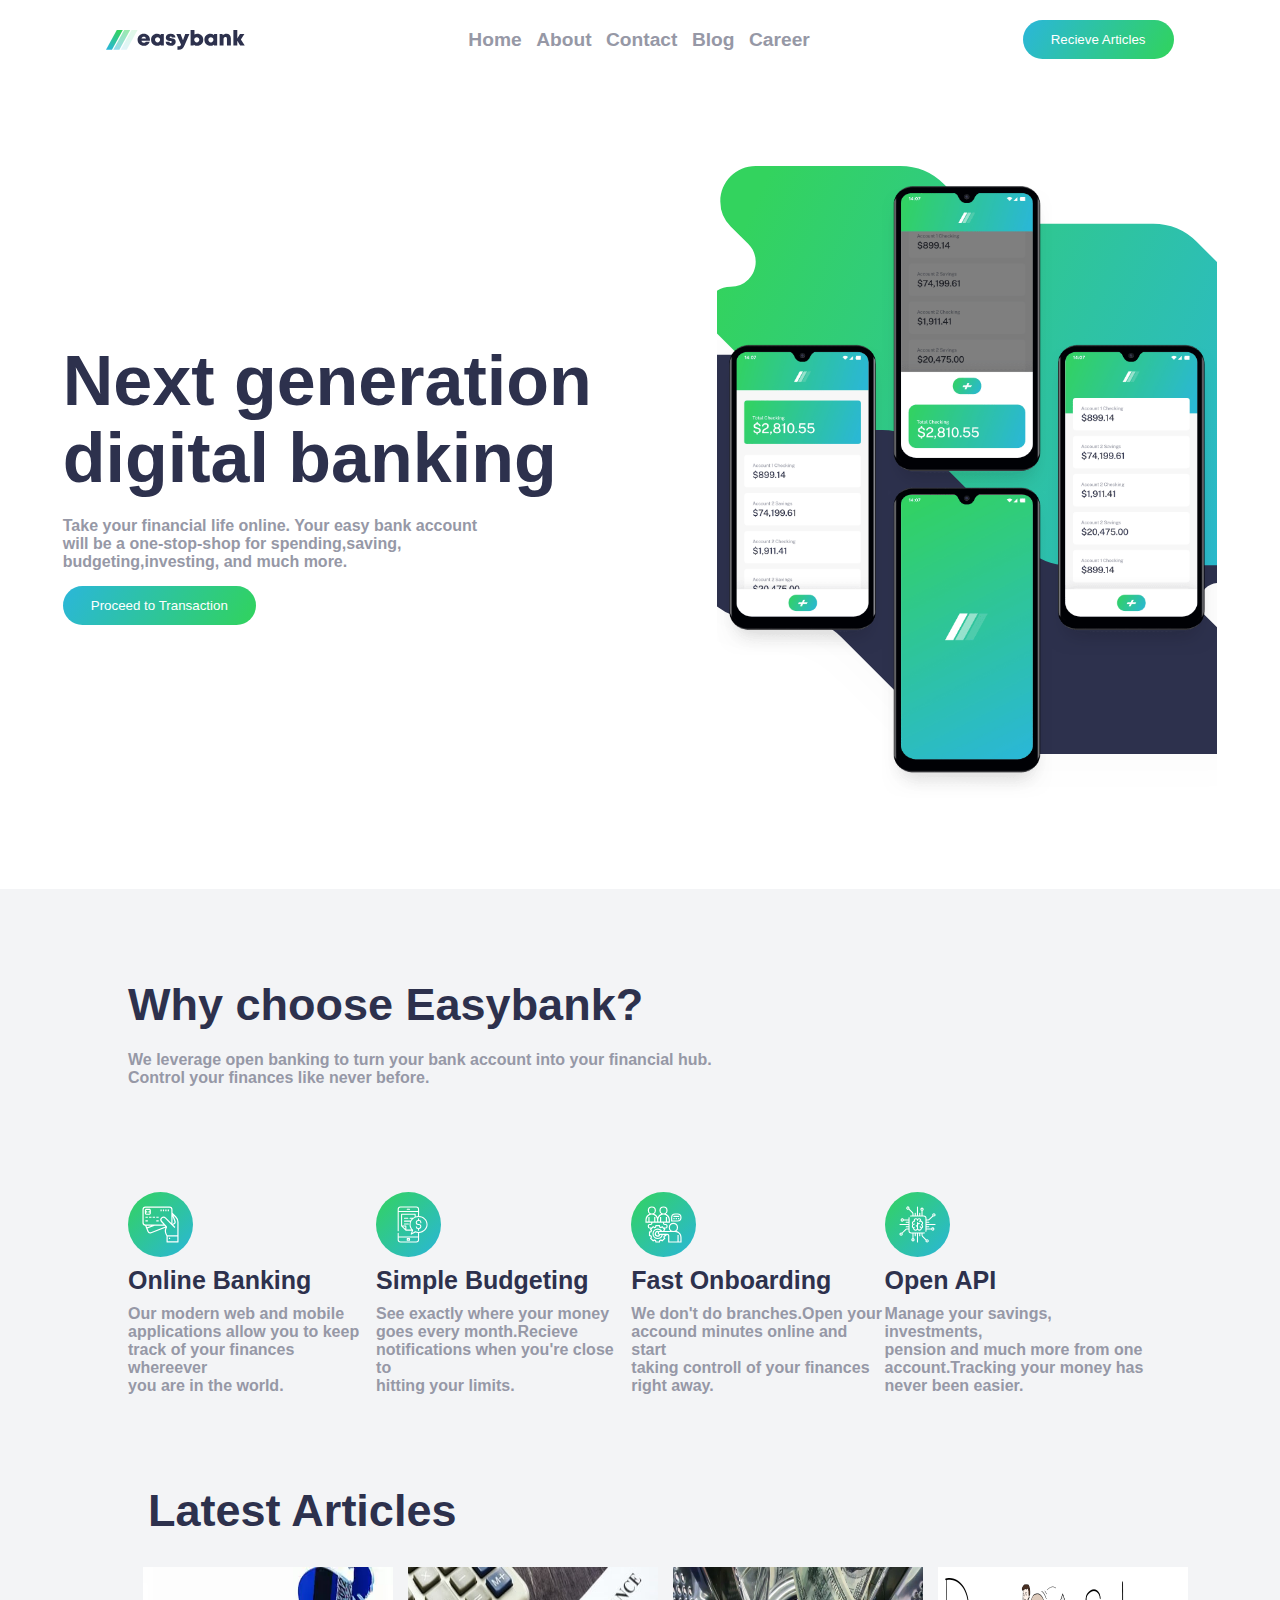
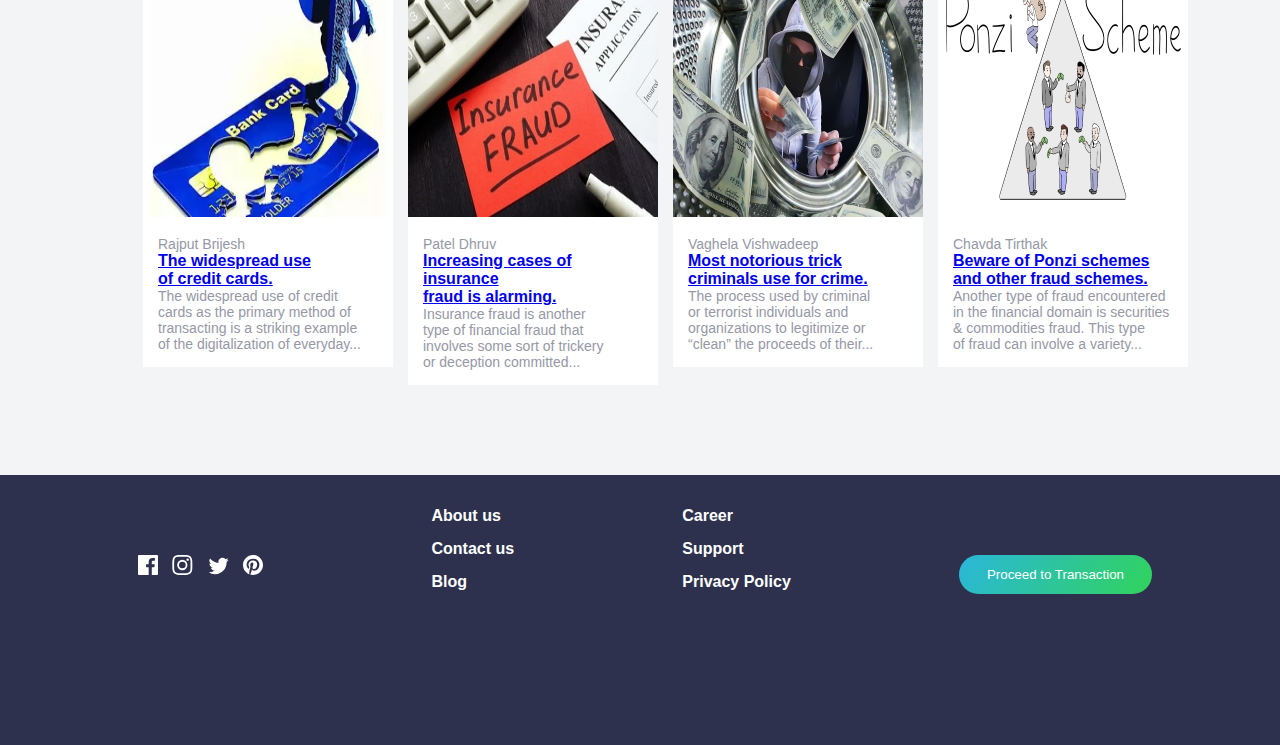
<file: index.html>
<!DOCTYPE html>
<html lang="en">
  <head>
    <meta charset="UTF-8" />
    <meta http-equiv="X-UA-Compatible" content="IE=edge" />
    <meta name="viewport" content="width=device-width, initial-scale=1.0" />
    <link rel="stylesheet" href="style.css" />
    <title>Easybank</title>
    <link rel="icon" type="image/x-icon" href="./images/favicon-32x32.png">
  </head>
  <body>
    <nav class="nav-bar">
      <img src="./images/logo.svg" alt="" />
      <div class="nav-items">
        <a href="#">Home</a>
        <a href="#">About</a>
        <a href="#">Contact</a>
        <a href="#">Blog</a>
        <a href="#">Career</a>
      </div>
      <a href="email-page.html">
      <button style="padding: 12px 28px;
      border: none;
      outline-width: 0;
      color: white;
      border-radius: 24px;
      cursor: pointer;
      font-weight: 400;
      background-image: linear-gradient(
        120deg,
        hsl(192, 70%, 51%),
        hsl(136, 65%, 51%)
      );">Recieve Articles</button>
      </a>
    </nav>
    <header class="hero-section">
      <div class="hero-text-container">
        <h1
          >Next generation<br />
          digital banking</h1
        >
        <p
          >Take your financial life online. Your easy bank account<br />
          will be a one-stop-shop for spending,saving,<br />budgeting,investing,
          and much more.</p
        ><a href="javascript: document.body.scrollIntoView(false);">
        <button style="padding: 12px 28px;
        border: none;
        outline-width: 0;
        color: white;
        border-radius: 24px;
        cursor: pointer;
        font-weight: 400;
        background-image: linear-gradient(
          120deg,
          hsl(192, 70%, 51%),
          hsl(136, 65%, 51%)
        );">Proceed to Transaction</button>
        </a>
      </div>
      <div class="hero-img-container">
        <img src="./images/image-mockups.png" alt="" />
      </div>
    </header>
    <div class="container">
      <section class="why-us">
        <h1>Why choose Easybank?</h1>
        <p
          >We leverage open banking to turn your bank account into your
          financial hub.<br />Control your finances like never before.</p
        >
      </section>
      <section class="features-section">
        <div class="feature-item">
          <img src="./images/icon-online.svg" alt="" />
          <h1>Online Banking</h1>
          <p
            >Our modern web and mobile<br />
            applications allow you to keep<br />
            track of your finances whereever<br />
            you are in the world.</p
          >
        </div>
        <div class="feature-item">
          <img src="./images/icon-budgeting.svg" alt="" />
          <h1>Simple Budgeting</h1>
          <p
            >See exactly where your money<br />
            goes every month.Recieve<br />
            notifications when you're close to<br />
            hitting your limits.
          </p></div
        >

        <div class="feature-item">
          <img src="./images/icon-onboarding.svg" alt="" />
          <h1>Fast Onboarding</h1>
          <p
            >We don't do branches.Open your<br />
            accound minutes online and start<br />
            taking controll of your finances<br />
            right away.</p
          >
        </div>
        <div class="feature-item">
          <img src="./images/icon-api.svg" alt="" />
          <h1>Open API</h1>
          <p
            >Manage your savings, investments,<br />
            pension and much more from one<br />
            account.Tracking your money has<br />
            never been easier.</p
          >
        </div>
      </section>
      <section class="blog-section">
        <h1>Latest Articles</h1>
        <div class="article-container">
          <div class="article">
            <img src="./images/credit.png" alt="" />
            <div class="content">
              <p>Rajput Brijesh</p>
              <a href="./Credit-Card.html">
              <h4
                >The widespread use<br />
                 of credit cards.</h4
              >
              </a>
              <p
                >The widespread use of credit<br />
                cards as the primary method of<br />
                transacting is a striking example<br />
                of the digitalization of everyday...</p
              >
            </div>
          </div>
          <div class="article">
            <img src="./images/insurance.jpg" alt="" />
            <div class="content">
              <p>Patel Dhruv</p>
              <a href="./Insurance.html">
              <h4
                >Increasing cases of insurance<br />
                fraud is alarming.</h4
              >
              </a>
              <p
                >Insurance fraud is another<br />
                type of financial fraud that<br />
                involves some sort of trickery<br />
                or deception committed...</p
              >
            </div>
          </div>
          <div class="article">
            <img src="./images/money-laundering.jpg" alt="" />
            <div class="content">
              <p>Vaghela Vishwadeep</p>
              <a href="./Money-Laundering.html">
              <h4>Most notorious trick<br />criminals use for crime.</h4>
            </a>
              <p
                >The process used by criminal<br />or terrorist individuals and
                <br />organizations to legitimize or <br />“clean” the proceeds of their...</p
              >
            </div>
          </div>
          <div class="article">
            <img src="./images/ponzi-scheme.png" alt="" />
            <div class="content">
              <p>Chavda Tirthak</p>
              <a href="./Ponzi-scheme.html">
              <h4>Beware of Ponzi schemes<br />and other fraud schemes.</h4>
            </a>
              <p
                >Another type of fraud encountered<br />
                 in the financial domain is securities<br />
                 & commodities fraud. This type <br />of fraud can involve a variety...</p
              >
            </div>
          </div>
        </div>
      </section>
    </div>
    <footer class="footer">
      <div class="footer-container">
        <div class="social-container">
          <img src="./images/icon-facebook.svg" alt="" />
          <img src="./images/icon-instagram.svg" alt="" />
          <img src="./images/icon-twitter.svg" alt="" />
          <img src="./images/icon-pinterest.svg" alt="" />
        </div>
        <div class="menu">
          <a href="#">About us</a>
          <a href="#">Contact us</a>
          <a href="#">Blog</a>
        </div>
        <div class="menu">
          <a href="#">Career</a>
          <a href="#">Support</a>
          <a href="#">Privacy Policy</a>
        </div>
        <button>Proceed to Transaction</button>
      </div>
    </footer>
  </body>
</html>
</file>
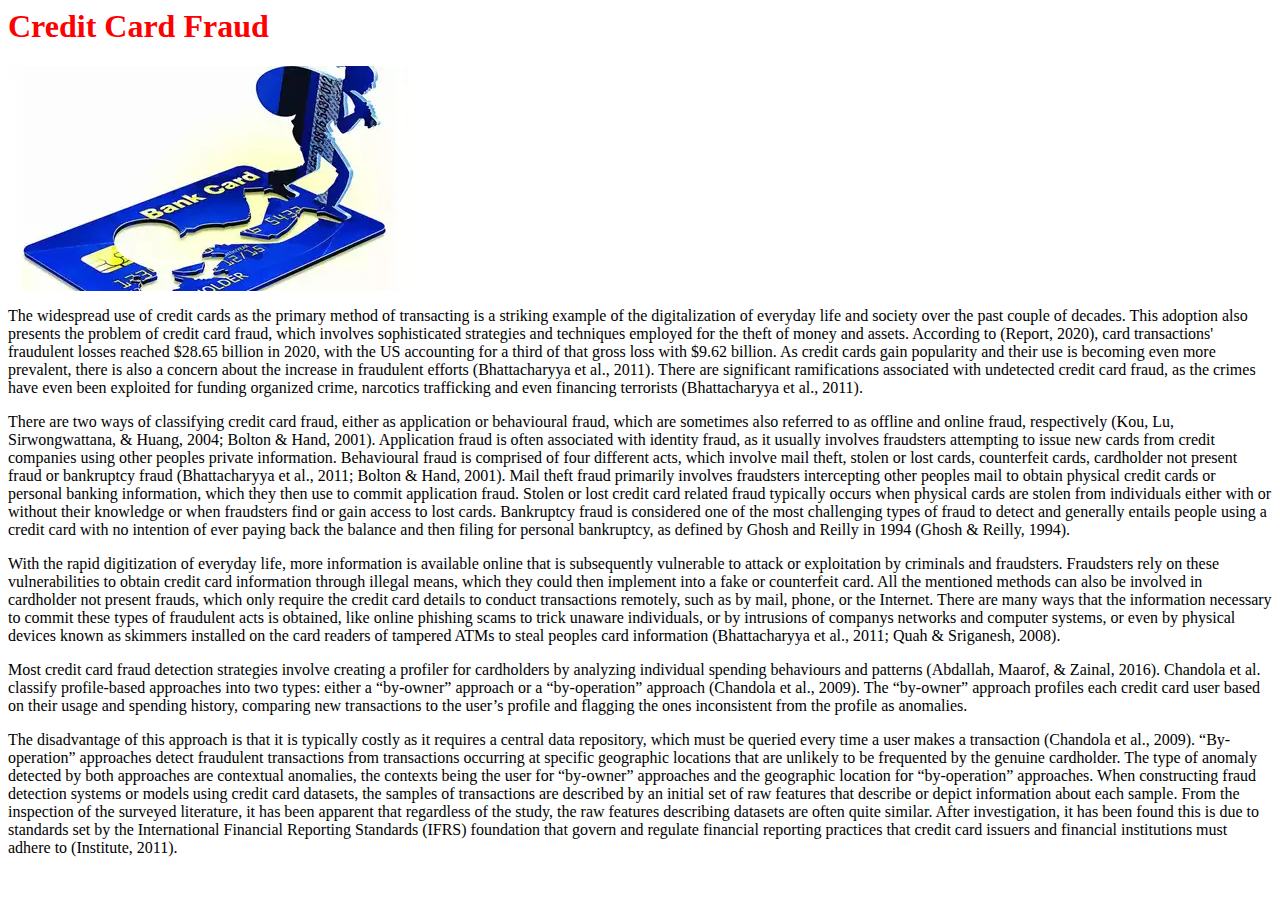
<file: Credit-Card.html>
<html>
    <head>
        <title>Credit Card Fraud</title>
    </head>
    <body>
        <h1 style="color: red;">Credit Card Fraud</h1>
        <img src="./images/credit.png" alt=""/>
        <p>
            The widespread use of credit cards as the primary method of transacting is a striking example of the digitalization of everyday life and society over the past couple of decades. This adoption also presents the problem of credit card fraud, which involves sophisticated strategies and techniques employed for the theft of money and assets. According to (Report, 2020), card transactions' fraudulent losses reached $28.65 billion in 2020, with the US accounting for a third of that gross loss with $9.62 billion. As credit cards gain popularity and their use is becoming even more prevalent, there is also a concern about the increase in fraudulent efforts (Bhattacharyya et al., 2011). There are significant ramifications associated with undetected credit card fraud, as the crimes have even been exploited for funding organized crime, narcotics trafficking and even financing terrorists (Bhattacharyya et al., 2011).
        </p>
        <p>
            There are two ways of classifying credit card fraud, either as application or behavioural fraud, which are sometimes also referred to as offline and online fraud, respectively (Kou, Lu, Sirwongwattana, & Huang, 2004; Bolton & Hand, 2001). Application fraud is often associated with identity fraud, as it usually involves fraudsters attempting to issue new cards from credit companies using other peoples private information. Behavioural fraud is comprised of four different acts, which involve mail theft, stolen or lost cards, counterfeit cards, cardholder not present fraud or bankruptcy fraud (Bhattacharyya et al., 2011; Bolton & Hand, 2001). Mail theft fraud primarily involves fraudsters intercepting other peoples mail to obtain physical credit cards or personal banking information, which they then use to commit application fraud. Stolen or lost credit card related fraud typically occurs when physical cards are stolen from individuals either with or without their knowledge or when fraudsters find or gain access to lost cards. Bankruptcy fraud is considered one of the most challenging types of fraud to detect and generally entails people using a credit card with no intention of ever paying back the balance and then filing for personal bankruptcy, as defined by Ghosh and Reilly in 1994 (Ghosh & Reilly, 1994).
        </p>
        <p>
            With the rapid digitization of everyday life, more information is available online that is subsequently vulnerable to attack or exploitation by criminals and fraudsters. Fraudsters rely on these vulnerabilities to obtain credit card information through illegal means, which they could then implement into a fake or counterfeit card. All the mentioned methods can also be involved in cardholder not present frauds, which only require the credit card details to conduct transactions remotely, such as by mail, phone, or the Internet. There are many ways that the information necessary to commit these types of fraudulent acts is obtained, like online phishing scams to trick unaware individuals, or by intrusions of companys networks and computer systems, or even by physical devices known as skimmers installed on the card readers of tampered ATMs to steal peoples card information (Bhattacharyya et al., 2011; Quah & Sriganesh, 2008).
        </p>
        <p>
            Most credit card fraud detection strategies involve creating a profiler for cardholders by analyzing individual spending behaviours and patterns (Abdallah, Maarof, & Zainal, 2016). Chandola et al. classify profile-based approaches into two types: either a “by-owner” approach or a “by-operation” approach (Chandola et al., 2009). The “by-owner” approach profiles each credit card user based on their usage and spending history, comparing new transactions to the user’s profile and flagging the ones inconsistent from the profile as anomalies.
        </p>
        <p>
            The disadvantage of this approach is that it is typically costly as it requires a central data repository, which must be queried every time a user makes a transaction (Chandola et al., 2009). “By-operation” approaches detect fraudulent transactions from transactions occurring at specific geographic locations that are unlikely to be frequented by the genuine cardholder. The type of anomaly detected by both approaches are contextual anomalies, the contexts being the user for “by-owner” approaches and the geographic location for “by-operation” approaches. When constructing fraud detection systems or models using credit card datasets, the samples of transactions are described by an initial set of raw features that describe or depict information about each sample. From the inspection of the surveyed literature, it has been apparent that regardless of the study, the raw features describing datasets are often quite similar. After investigation, it has been found this is due to standards set by the International Financial Reporting Standards (IFRS) foundation that govern and regulate financial reporting practices that credit card issuers and financial institutions must adhere to (Institute, 2011).
        </p>
    </body>
</html>
</file>
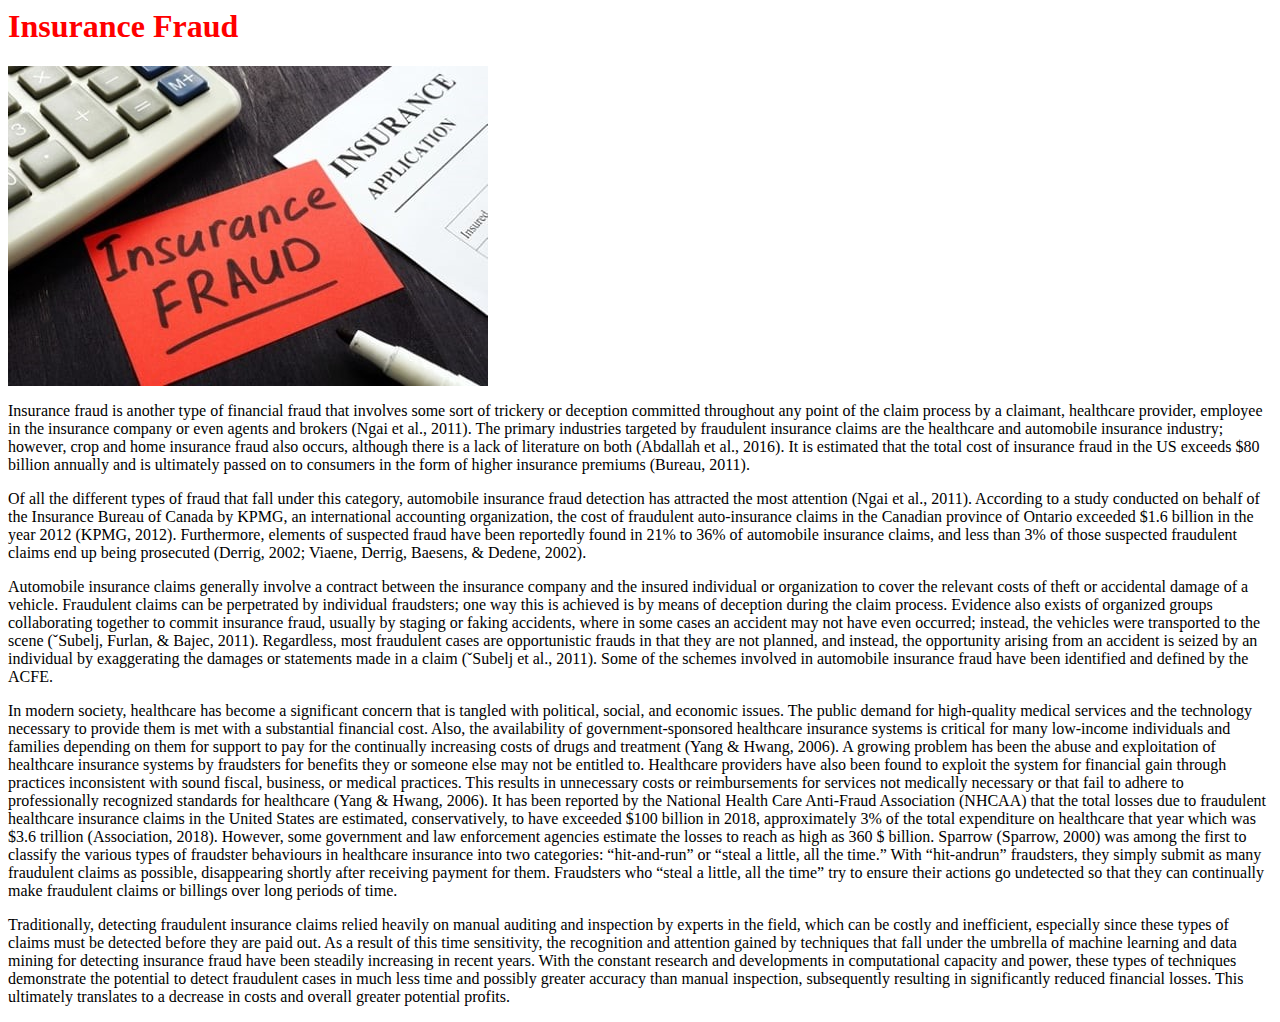
<file: Insurance.html>
<html>
    <head>
        <title>Insurance Fraud</title>
    </head>
    <body>
        <h1 style="color: red;">Insurance Fraud</h1>
        <img src="./images/insurance.jpg" alt=""/>
        <p>
            Insurance fraud is another type of financial fraud that involves some
            sort of trickery or deception committed throughout any point of the
            claim process by a claimant, healthcare provider, employee in the insurance
            company or even agents and brokers (Ngai et al., 2011). The
            primary industries targeted by fraudulent insurance claims are the
            healthcare and automobile insurance industry; however, crop and home
            insurance fraud also occurs, although there is a lack of literature on both
            (Abdallah et al., 2016). It is estimated that the total cost of insurance
            fraud in the US exceeds $80 billion annually and is ultimately passed on
            to consumers in the form of higher insurance premiums (Bureau, 2011).        </p>
        <p>
            Of all the different types of fraud that fall under this category,
            automobile insurance fraud detection has attracted the most attention
            (Ngai et al., 2011). According to a study conducted on behalf of the
            Insurance Bureau of Canada by KPMG, an international accounting organization,
            the cost of fraudulent auto-insurance claims in the Canadian
            province of Ontario exceeded $1.6 billion in the year 2012 (KPMG,
            2012). Furthermore, elements of suspected fraud have been reportedly
            found in 21% to 36% of automobile insurance claims, and less than 3%
            of those suspected fraudulent claims end up being prosecuted (Derrig,
            2002; Viaene, Derrig, Baesens, & Dedene, 2002).        </p>
        <p>
            Automobile insurance claims generally involve a contract between
            the insurance company and the insured individual or organization to
            cover the relevant costs of theft or accidental damage of a vehicle.
            Fraudulent claims can be perpetrated by individual fraudsters; one way
            this is achieved is by means of deception during the claim process. Evidence
            also exists of organized groups collaborating together to commit
            insurance fraud, usually by staging or faking accidents, where in some
            cases an accident may not have even occurred; instead, the vehicles were
            transported to the scene (ˇSubelj, Furlan, & Bajec, 2011). Regardless,
            most fraudulent cases are opportunistic frauds in that they are not
            planned, and instead, the opportunity arising from an accident is seized
            by an individual by exaggerating the damages or statements made in a
            claim (ˇSubelj et al., 2011). Some of the schemes involved in automobile
            insurance fraud have been identified and defined by the ACFE.        </p>
        <p>
            In modern society, healthcare has become a significant concern that
            is tangled with political, social, and economic issues. The public demand
            for high-quality medical services and the technology necessary to provide
            them is met with a substantial financial cost. Also, the availability
            of government-sponsored healthcare insurance systems is critical for
            many low-income individuals and families depending on them for support
            to pay for the continually increasing costs of drugs and treatment
            (Yang & Hwang, 2006). A growing problem has been the abuse and
            exploitation of healthcare insurance systems by fraudsters for benefits
            they or someone else may not be entitled to. Healthcare providers have
            also been found to exploit the system for financial gain through practices
            inconsistent with sound fiscal, business, or medical practices. This results
            in unnecessary costs or reimbursements for services not medically
            necessary or that fail to adhere to professionally recognized standards for healthcare (Yang & Hwang, 2006). It has been reported by the National
            Health Care Anti-Fraud Association (NHCAA) that the total losses
            due to fraudulent healthcare insurance claims in the United States are
            estimated, conservatively, to have exceeded $100 billion in 2018,
            approximately 3% of the total expenditure on healthcare that year
            which was $3.6 trillion (Association, 2018). However, some government
            and law enforcement agencies estimate the losses to reach as high as 360
            $ billion. Sparrow (Sparrow, 2000) was among the first to classify the
            various types of fraudster behaviours in healthcare insurance into two
            categories: “hit-and-run” or “steal a little, all the time.” With “hit-andrun”
            fraudsters, they simply submit as many fraudulent claims as
            possible, disappearing shortly after receiving payment for them.
            Fraudsters who “steal a little, all the time” try to ensure their actions go
            undetected so that they can continually make fraudulent claims or
            billings over long periods of time.        </p>
        <p>
            Traditionally, detecting fraudulent insurance claims relied heavily
            on manual auditing and inspection by experts in the field, which can be
            costly and inefficient, especially since these types of claims must be
            detected before they are paid out. As a result of this time sensitivity, the
            recognition and attention gained by techniques that fall under the umbrella
            of machine learning and data mining for detecting insurance fraud
            have been steadily increasing in recent years. With the constant research
            and developments in computational capacity and power, these types of
            techniques demonstrate the potential to detect fraudulent cases in much
            less time and possibly greater accuracy than manual inspection, subsequently
            resulting in significantly reduced financial losses. This ultimately
            translates to a decrease in costs and overall greater potential
            profits.        </p>
    </body>
</html>
</file>
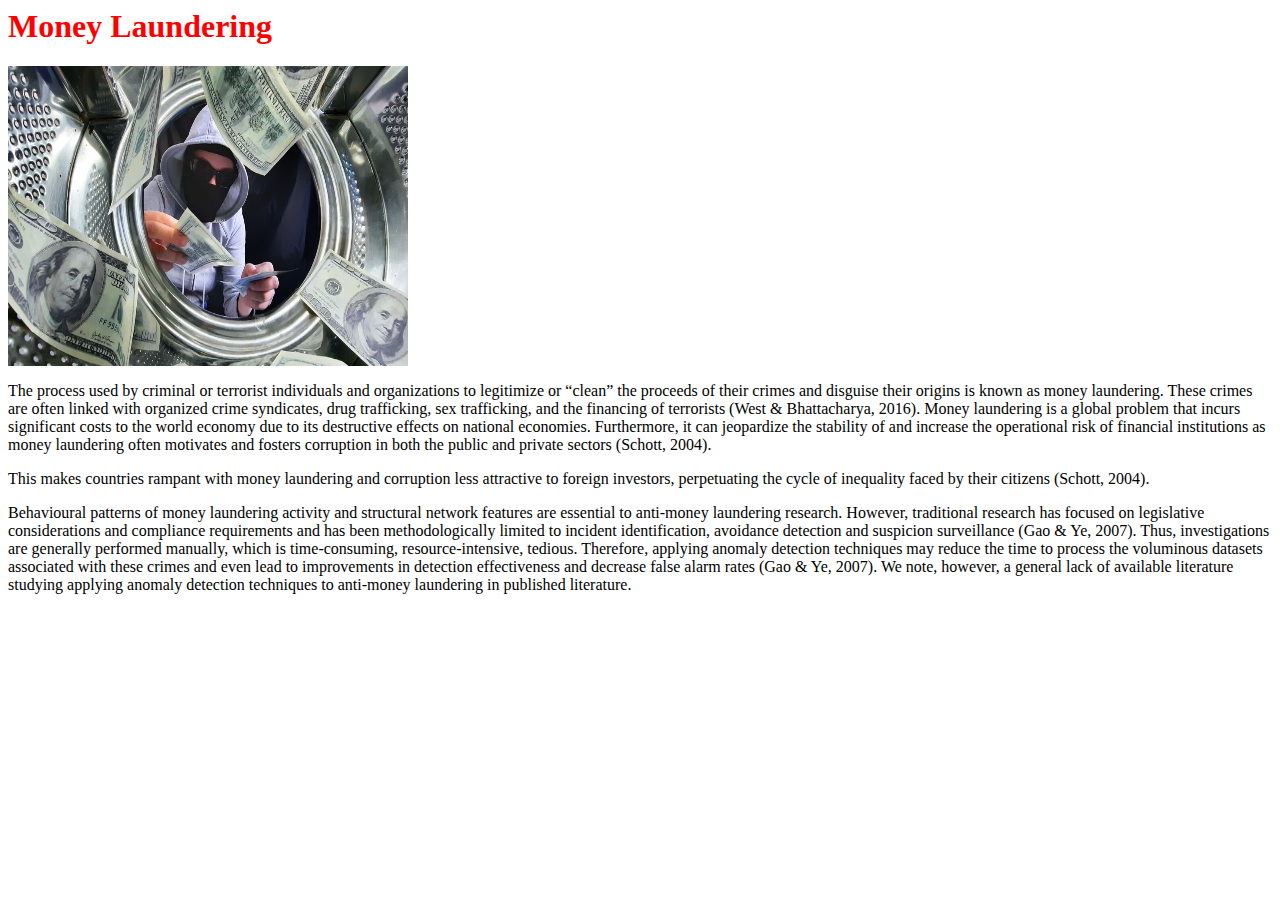
<file: Money-Laundering.html>
<html>
    <head>
        <title>Money Laundering</title>
    </head>
    <body>
        <h1 style="color: red;">Money Laundering</h1>
        <img src="./images/money-laundering.jpg" width="400" height="300" alt=""/>
        <p>
            The process used by criminal or terrorist individuals and organizations
            to legitimize or “clean” the proceeds of their crimes and disguise
            their origins is known as money laundering. These crimes are often
            linked with organized crime syndicates, drug trafficking, sex trafficking,
            and the financing of terrorists (West & Bhattacharya, 2016). Money
            laundering is a global problem that incurs significant costs to the world
            economy due to its destructive effects on national economies. Furthermore,
            it can jeopardize the stability of and increase the operational risk
            of financial institutions as money laundering often motivates and fosters
            corruption in both the public and private sectors (Schott, 2004).        </p>
        <p>
            This
            makes countries rampant with money laundering and corruption less
            attractive to foreign investors, perpetuating the cycle of inequality faced
            by their citizens (Schott, 2004).        </p>
        <p>
            Behavioural patterns of money laundering activity and structural
            network features are essential to anti-money laundering research.
            However, traditional research has focused on legislative considerations
            and compliance requirements and has been methodologically limited to
            incident identification, avoidance detection and suspicion surveillance
            (Gao & Ye, 2007). Thus, investigations are generally performed manually,
            which is time-consuming, resource-intensive, tedious. Therefore,
            applying anomaly detection techniques may reduce the time to process
            the voluminous datasets associated with these crimes and even lead to
            improvements in detection effectiveness and decrease false alarm rates
            (Gao & Ye, 2007). We note, however, a general lack of available literature
            studying applying anomaly detection techniques to anti-money
            laundering in published literature.        </p>
        
    </body>
</html>
</file>
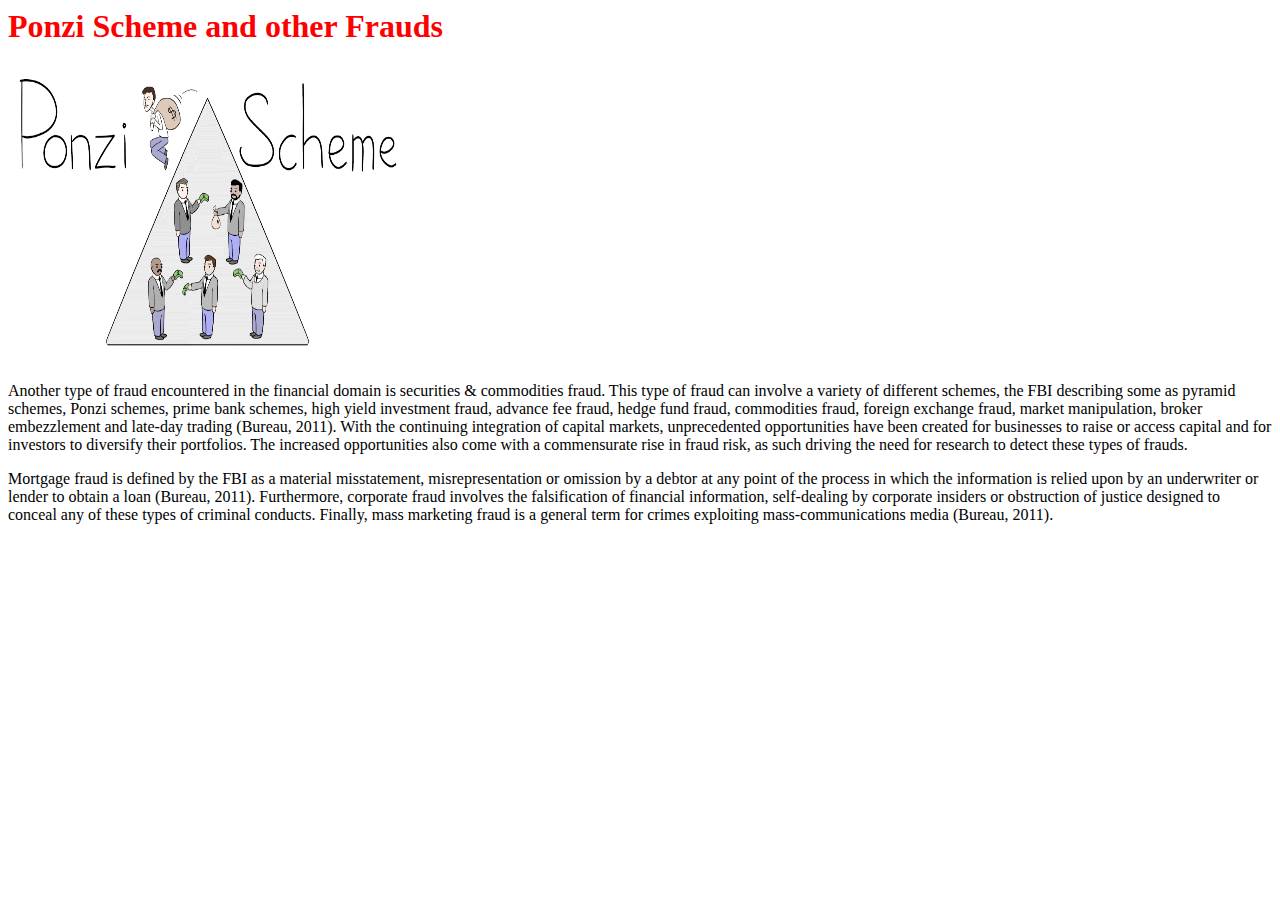
<file: Ponzi-scheme.html>
<html>
    <head>
        <title>Ponzi Scheme and other Frauds</title>
    </head>
    <body>
        <h1 style="color: red;"> Ponzi Scheme and other Frauds </h1>
        <img src="./images/ponzi-scheme.png" width="400" height="300" alt=""/>
        <p>
            Another type of fraud encountered in the financial domain is securities
            & commodities fraud. This type of fraud can involve a variety of
            different schemes, the FBI describing some as pyramid schemes, Ponzi
            schemes, prime bank schemes, high yield investment fraud, advance fee
            fraud, hedge fund fraud, commodities fraud, foreign exchange fraud,
            market manipulation, broker embezzlement and late-day trading (Bureau,
            2011). With the continuing integration of capital markets, unprecedented
            opportunities have been created for businesses to raise or
            access capital and for investors to diversify their portfolios. The
            increased opportunities also come with a commensurate rise in fraud
            risk, as such driving the need for research to detect these types of frauds.        </p>
        <p>
            Mortgage fraud is defined by the FBI as a material misstatement,
            misrepresentation or omission by a debtor at any point of the process in
            which the information is relied upon by an underwriter or lender to
            obtain a loan (Bureau, 2011). Furthermore, corporate fraud involves the
            falsification of financial information, self-dealing by corporate insiders
            or obstruction of justice designed to conceal any of these types of
            criminal conducts. Finally, mass marketing fraud is a general term for
            crimes exploiting mass-communications media (Bureau, 2011).        </p>
    
    </body>
</html>
</file>
<file: style.css>
/* 
### Primary

- Dark Blue: hsl(233, 26%, 24%)
- Lime Green: hsl(136, 65%, 51%)
- Bright Cyan: hsl(192, 70%, 51%)

### Neutral

- Grayish Blue: hsl(233, 8%, 62%)
- Light Grayish Blue: hsl(220, 16%, 96%)
- Very Light Gray: hsl(0, 0%, 98%)
- White: hsl(0, 0%, 100%) */

* {
  margin: 0;
  padding: 0;
  box-sizing: border-box;
}
body {
  font-family: 'Segoe UI', Tahoma, Geneva, Verdana, sans-serif;
}
.nav-bar {
  display: flex;
  justify-content: space-around;
  align-items: center;
  padding-top: 20px;
  padding-bottom: 20px;
}
.nav-items > a {
  text-decoration: none;
  font-size: 1.2rem;
  font-weight: 600;
  color: hsl(233, 8%, 62%);
  margin-left: 10px;
}
.nav-bar > button {
  padding: 12px 28px;
  border: none;
  outline-width: 0;
  color: white;
  border-radius: 24px;
  cursor: pointer;
  font-weight: 400;
  background-image: linear-gradient(
    120deg,
    hsl(192, 70%, 51%),
    hsl(136, 65%, 51%)
  );
}
.hero-section {
  display: flex;
  justify-content: space-around;
  align-items: center;
  height: 90vh;
}
.hero-img-container {
  background-image: url(images/bg-intro-desktop.svg);
  background-size: cover;
  background-position: bottom;
  background-repeat: no-repeat;
  padding-top: 20px;
}
.hero-img-container > img {
  width: 500px;
}
.hero-text-container {
  display: flex;
  flex-direction: column;
  justify-content: space-between;
  align-items: flex-start;
}
.hero-text-container > h1 {
  font-size: 70px;
  font-weight: 800;
  margin-bottom: 20px;
  color: hsl(233, 26%, 24%);
  line-height: 1.1;
}
.hero-text-container > p {
  color: hsl(233, 8%, 62%);
  margin-bottom: 15px;
  font-weight: 700;
}
.hero-text-container > button {
  padding: 12px 28px;
  border: none;
  outline-width: 0;
  color: white;
  border-radius: 24px;
  cursor: pointer;
  font-weight: 400;
  background-image: linear-gradient(
    120deg,
    hsl(192, 70%, 51%),
    hsl(136, 65%, 51%)
  );
}
.container {
  background-color: hsl(220, 16%, 96%);
}
.why-us {
  padding-top: 10vh;
  width: 80%;
  margin-left: auto;
  margin-right: auto;
  padding-bottom: 10vh;
}
.why-us > h1 {
  font-size: 45px;
  font-weight: 800;
  margin-bottom: 20px;
  color: hsl(233, 26%, 24%);
}
.why-us > p {
  color: hsl(233, 8%, 62%);
  margin-bottom: 15px;
  font-weight: 700;
}
.features-section {
  width: 80%;
  margin-left: auto;
  margin-right: auto;
  display: flex;
  justify-content: space-between;
  align-items: flex-start;
  padding-bottom: 10vh;
}
.feature-item > img {
  width: 65px;
  margin-bottom: 5px;
}
.feature-item > h1 {
  font-size: 25px;
  font-weight: 800;
  margin-bottom: 10px;
  color: hsl(233, 26%, 24%);
}
.feature-item > p {
  color: hsl(233, 8%, 62%);
  font-weight: 700;
}
.blog-section {
  width: 80%;
  margin-left: auto;
  margin-right: auto;
  display: flex;
  flex-direction: column;
  justify-content: center;
  align-items: flex-start;
  padding-bottom: 10vh;
}
.article-container {
  display: flex;
  justify-content: space-between;
  align-items: flex-start;
}
.blog-section > h1 {
  font-size: 45px;
  margin-left: 1.25rem;
  font-weight: 800;
  margin-bottom: 10px;
  color: hsl(233, 26%, 24%);
}
.article {
  height: max-content;
  width: 250px;
  margin-top: 20px;
  margin-left: 15px;
  background-color: #fff;
}
.article > img {
  width: 250px;
  height: 250px;
}
.content {
  padding: 15px;
}
.content > p {
  color: hsl(233, 8%, 62%);
  font-weight: 400;
  font-size: 14px;
}
.content > h4 {
  color: hsl(233, 26%, 24%);
  padding-bottom: 5px;
  padding-top: 5px;
}
.footer {
  background-color: hsl(233, 26%, 24%);
  height: 30vh;
}
.footer-container {
  width: 80%;
  margin-left: auto;
  margin-right: auto;
  color: white;
  display: flex;
  justify-content: space-between;
  align-items: flex-start;
  padding-top: 2rem;
}
.menu {
  display: flex;
  flex-direction: column;
  justify-content: space-between;
  align-items: flex-start;
}
.menu > a {
  text-decoration: none;
  color: white;
  margin-bottom: 15px;
  font-weight: 600;
}
.social-container {
  margin-top: 3rem;
}
.social-container > img {
  margin-left: 10px;
  cursor: pointer;
}
.footer-container > button {
  margin-top: 3rem;
  padding: 12px 28px;
  border: none;
  outline-width: 0;
  color: white;
  border-radius: 24px;
  cursor: pointer;
  font-weight: 400;
  background-image: linear-gradient(
    120deg,
    hsl(192, 70%, 51%),
    hsl(136, 65%, 51%)
  );
}
</file>
